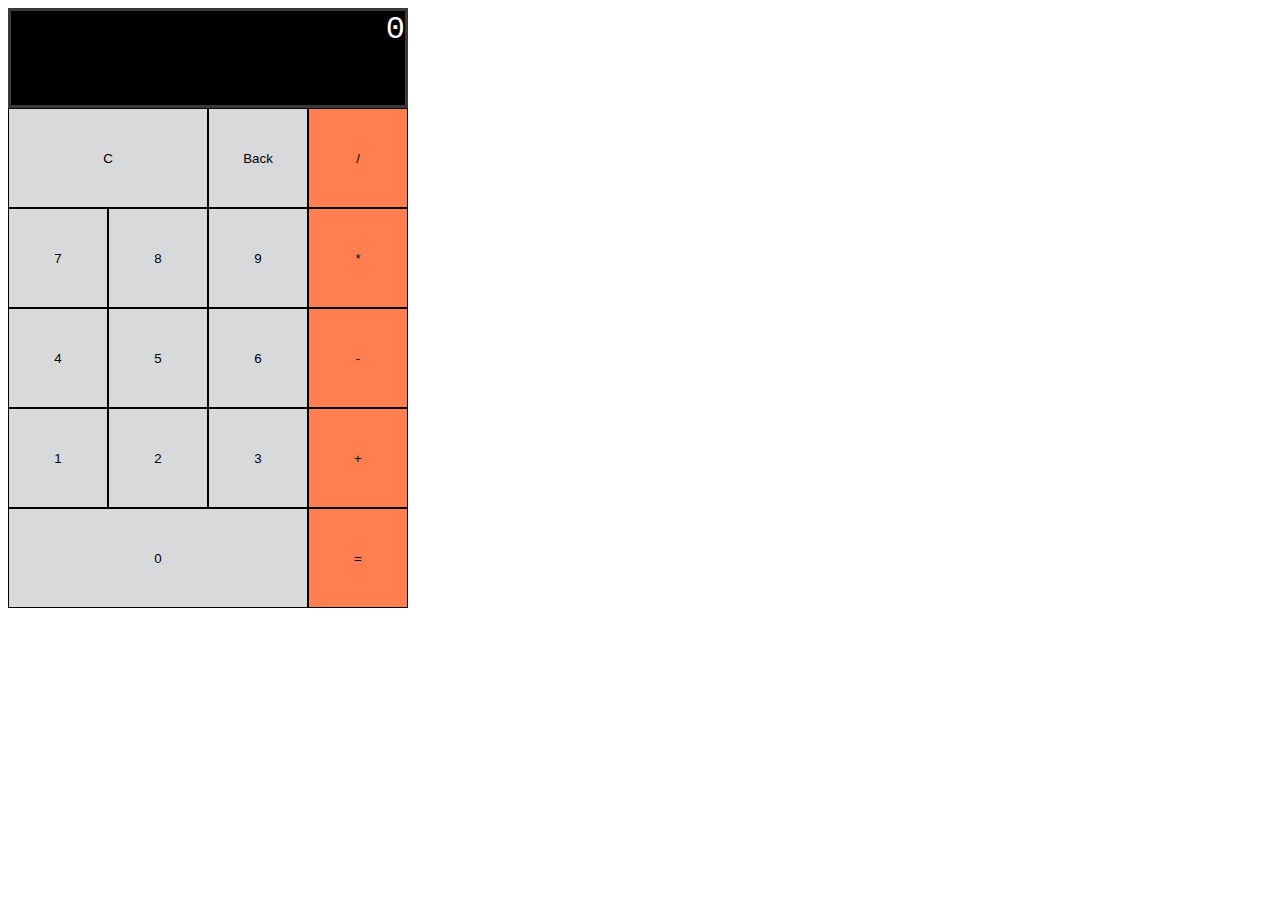
<file: calcindex.html>
<!DOCTYPE html>
<html lang="en">
<head>
    <meta charset="UTF-8">
    <meta name="viewport" content="width=device-width, initial-scale=1.0">
    <title>Calculator</title>
    <link rel="stylesheet" href="calcstyle.css">
</head>
<body>
    <div class="first">
        <div class="answer">
            0
        </div>
    </div>
    <div class="calc-button">
        <div class="row1 row">
            <button class="C">C</button>
            <button class="backspace num">Back</button>
            <button class="divide num op">/</button>
        </div>
        <div class="row2 row">
            <button class="7 num">7</button>
            <button class="8 num">8</button>
            <button class="9 num">9</button>  
            <button class="multiply num op">*</button>

        </div>
        <div class="row3 row">
            <button class="4 num">4</button>
            <button class="5 num">5</button>
            <button class="6 num">6</button>
            <button class="subtract num op">-</button>

        </div>
        <div class="row4 row">
            <button class="1 num">1</button>
            <button class="2 num">2</button>
            <button class="3 num">3</button>
            <button class="add num op">+</button>

        </div>
        <div class="row5 row">
            <button class="zero">0</button>
            <button class="equals num op">=</button>
        </div>
    </div>
    <script src="script.js"></script>
</body>
</html>
</file>
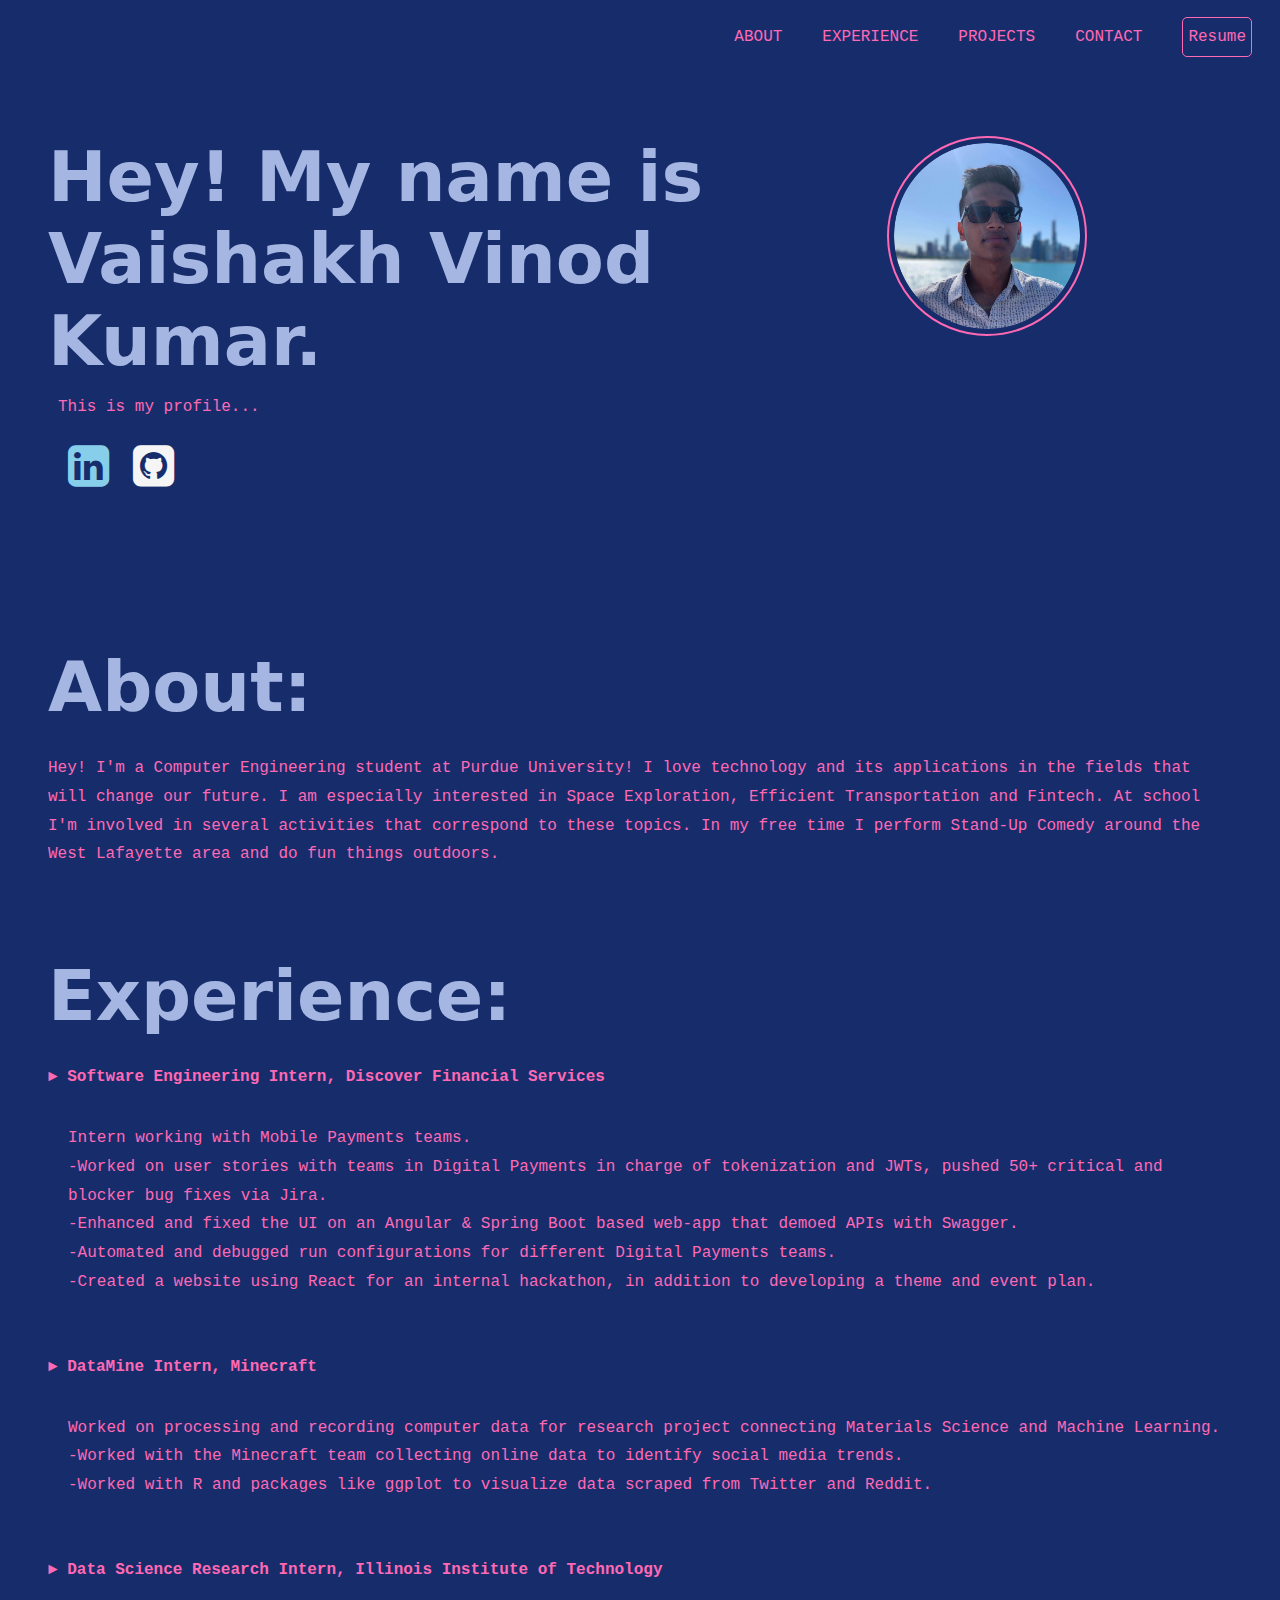
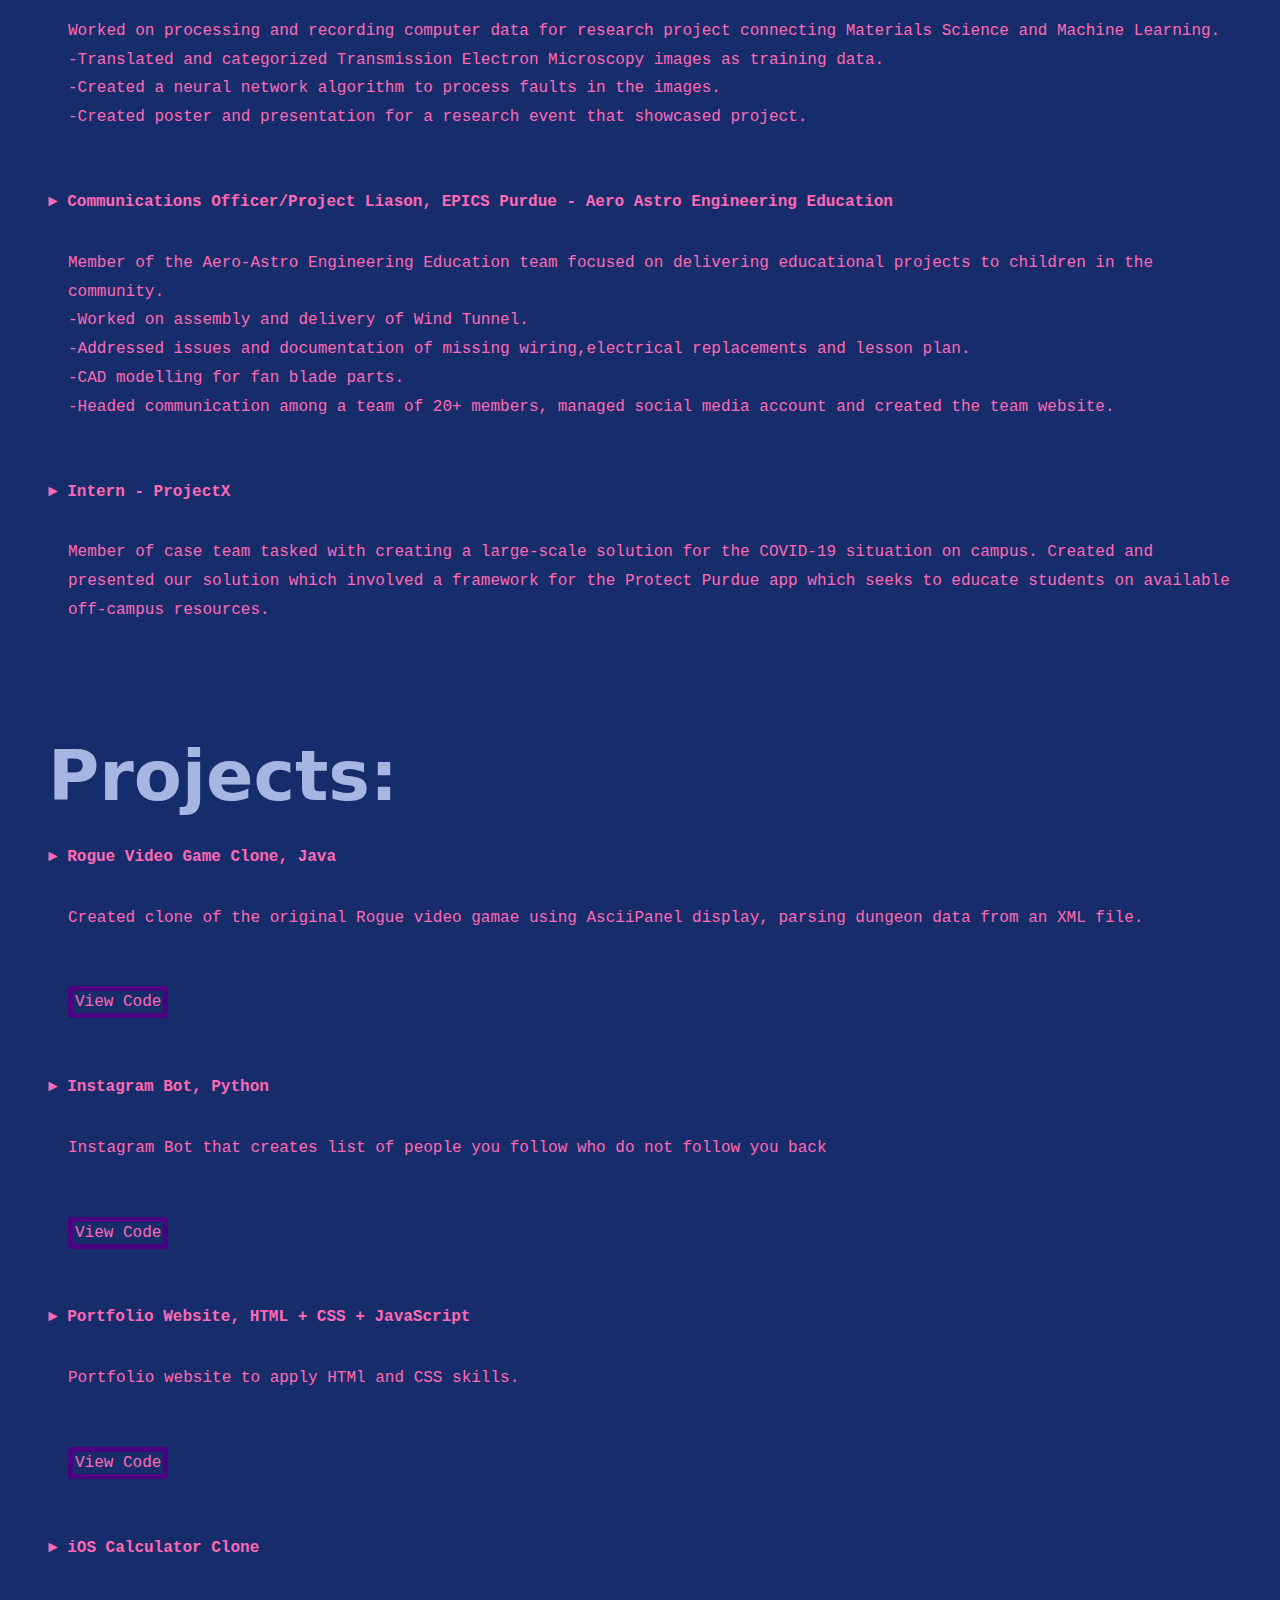
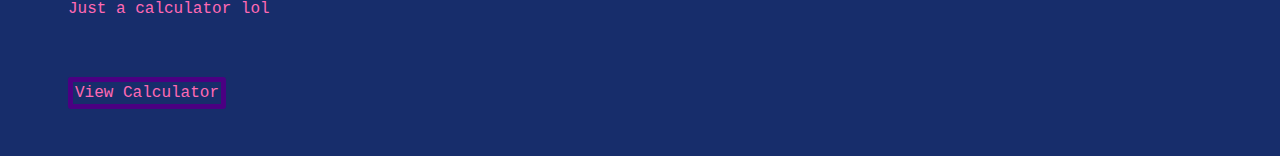
<file: oldindex.html>
<!DOCTYPE html>
<html lang="en">
<head>
    <meta charset="UTF-8">
    <meta name="viewport" content="width=device-width, initial-scale=1.0">
    <title>Hi! My name is Vaishakh.</title>
    <link rel="stylesheet" href="oldstyle.css">
    <link rel="stylesheet" href="https://cdnjs.cloudflare.com/ajax/libs/font-awesome/4.7.0/css/font-awesome.min.css">
</head>

<body>
    <ul class="navbarlist">
        <li class="navbarlink"><a href="#about">ABOUT</a></li>
        <li class="navbarlink"><a href="#experience">EXPERIENCE</a></li>
        <li class="navbarlink"><a href="#projects">PROJECTS</a></li>
        <li class="navbarlink"><a href="#contact">CONTACT</a></li>
        <li class="navbarlink resumebox"><a href="static_files/Resume_new.pdf" target="_blank" class="resume">Resume </a></li>
    </ul>

    <div class="row2">
        <div class="txtbox">
            <p class="bigtxt">Hey! My name is Vaishakh Vinod Kumar.</p>
            <p class="smalltxt">This is my profile...</p>
            <a href="https://www.linkedin.com/in/vaishakh-vinod-kumar-659815191/" target="_blank"><i class="fa fa-linkedin-square" style="font-size:48px;color:skyblue"></i></a>
            <a href="https://github.com/vvinodku" target="blank"><i class="fa fa-github-square" style="font-size:48px;color:whitesmoke"></i></a>
        </div>
        <div class="profilepic">
            <img src="static_files/circle-cropped.png" alt="Avatar" class="profile">
        </div>
    </div>

    <div id= "about" class="about">
        <p class="title">About:</p>
        <p class="txt">Hey! I'm a Computer Engineering student at Purdue University! I love technology and its applications in the fields that will change our future. I am especially interested in Space Exploration, Efficient Transportation and Fintech. At school I'm involved in several activities that correspond to these topics. In my free time I perform Stand-Up Comedy around the West Lafayette area and do fun things outdoors.</p>
    </div>

    <div id = "experience" class="experience">
        <p class="title">Experience:</p>
        <p class="txt bold"> ► Software Engineering Intern, Discover Financial Services </p>
        <p class="txt margin">
            Intern working with Mobile Payments teams. 
            <br>-Worked on user stories with teams in Digital Payments in charge of tokenization and JWTs, pushed 50+ critical and blocker bug fixes via Jira. 
            <br>-Enhanced and fixed the UI on an Angular & Spring Boot based web-app that demoed APIs with Swagger.
            <br>-Automated and debugged run configurations for different Digital Payments teams.
            <br>-Created a website using React for an internal hackathon, in addition to developing a theme and event plan.
        </p>

        <p class="txt bold"> ► DataMine Intern, Minecraft </p>
        <p class="txt margin">
            Worked on processing and recording computer data for research project connecting Materials Science and Machine Learning.
            <br>-Worked with the Minecraft team collecting online data to identify social media trends.
            <br>-Worked with R and packages like ggplot to visualize data scraped from Twitter and Reddit. 
        </p>

        <p class="txt bold"> ► Data Science Research Intern, Illinois Institute of Technology </p>
        <p class="txt margin">
            Worked on processing and recording computer data for research project connecting Materials Science and Machine Learning.
            <br>-Translated and categorized Transmission Electron Microscopy images as training data.
            <br>-Created a neural network algorithm to process faults in the images.
            <br>-Created poster and presentation for a research event that showcased project. 
        </p>

        <p class="txt bold"> ► Communications Officer/Project Liason, EPICS Purdue - Aero Astro Engineering Education </p>
        <p class="txt margin">
            Member of the Aero-Astro Engineering Education team focused on delivering educational projects to children in the community.
            <br>-Worked on assembly and delivery of Wind Tunnel.
            <br>-Addressed issues and documentation of missing wiring,electrical replacements and lesson plan.
            <br>-CAD modelling for fan blade parts.
            <br>-Headed communication among a team of 20+ members, managed social media account and created the team website. 
        </p>

        <p class="txt bold"> ► Intern - ProjectX</p>
        <p class="txt margin">
            Member of case team tasked with creating a large-scale solution for the COVID-19 situation on campus. Created and presented our solution which involved a framework for the Protect Purdue app which seeks to educate students on available off-campus resources.
        </p>
    </div>

    <div id="projects" class="projects">
        <p class="title">Projects:</p>
        <p class="txt bold"> ► Rogue Video Game Clone, Java </p>
        <p class="txt margin">Created clone of the original Rogue video gamae using AsciiPanel display, parsing dungeon data from an XML file. </p>
        <p class="txt margin"><a href="https://github.com/vvinodku/RogueProject" class="code" target="blank"> View Code </a></p>

        <p class="txt bold"> ► Instagram Bot, Python </p>
        <p class="txt margin">Instagram Bot that creates list of people you follow who do not follow you back</p>
        <p class="txt margin"><a href="https://github.com/vvinodku/InstagramBot" class="code" target="blank"> View Code </a></p>

        <p class="txt bold"> ► Portfolio Website, HTML + CSS + JavaScript </p>
        <p class="txt margin">Portfolio website to apply HTMl and CSS skills.</p>
        <p class="txt margin"><a href="https://github.com/vvinodku/InstagramBot" class="code" target="blank"> View Code </a></p>

        <p class="txt bold"> ► iOS Calculator Clone </p>
        <p class="txt margin">Just a calculator lol</p>
        <p class="txt margin"><a href="calcindex.html" class="code" target="blank"> View Calculator </a></p>

        
    </div>


    <!-- <div id="contact" class="contact">
        <p class="title">Contact Me</p>
        <input type="text" class="name" placeholder="Your Name">
        <input type="email" class="email" placeholder="Your Email">
        <textarea rows="1" class="message" placeholder="Message"></textarea>
        <button>Get in touch</button>
    </div> -->

    <script src="script.js"></script>
</body>
</html>
</file>
<file: calcstyle.css>
* {
    box-sizing: border-box;
}

.row {
    display: flex;
}

.answer {
    height: 100px;
    width: 400px;
    font-family: "Lucida Console", Courier, monospace;
    text-align: right;
    color: white;
    background-color: black;
    border: 3px solid rgb(58, 57, 57);
    justify-content: center;
    font-size: 32px;
}

.num {
    height:100px;
    width: 100px;
    background-color: #d8d9db;
    border: 1px solid black;
    justify-content: center;
}

.C {
    height: 100px;
    width: 200px;
    background-color: #d8d9db;
    text-align: center;
    border: 1px solid black;
    justify-content: center;
}

.zero {
    height: 100px;
    width: 300px;
    background-color: #d8d9db;
    border: 1px solid black;
    text-align: center;
    justify-content: center;
}

.op {
    background-color: coral;
    border: 1px solid black;
    text-align: center;
    justify-content: center;
}

.op:hover {
    background-color: #FFE4C4;
    
}

button:hover {
    background-color: rgb(139, 137, 134);
}
</file>
<file: oldstyle.css>
* {
    box-sizing: border-box;
}

html {
    scroll-behavior: smooth;
}
    
body {
    background-color: #172d6b;
}

.navbarlist {
    display: flex;
    justify-content: flex-end;
    list-style-type: none;
    margin: 0;
    padding: 10;
    overflow: hidden;
}

.navbarlink {
    padding: 20px;
    font-family: "Courier New", Courier, monospace;
}

/* .resumebox {
    border: 1px solid hotpink;
    padding: 12px 8px 12px 8px;
    border-radius: 8px;
    text-align: center;
    display: block;
    width: 100px;
} */

.resume{
    /* display: block; */
    width: 100px;
    background: none;
    border: 1px solid hotpink;
    text-align: center;
    text-decoration: none;
    padding: 10px 5px 10px 5px;
    transition: 0.4s linear;
    border-radius: 5px;
}

.resume:hover{
    background-color: #1a3683;
}

a {
    color: hotpink;
    text-decoration: none;
    transition: 0.4s linear;
}

i {
    margin-left: 20px;
    margin-top: 10px;
    transition: 0.4s linear;
}

i:hover {
    color: #888
}

a:visited {
    text-decoration: none;
}

a:hover {
    color: rgb(92, 2, 47);
}

.row2 {
    display: flex;
    height: 500px;
    margin-bottom: 10px;
}

.txtbox {
    width: 80%;
    margin-left: 40px;
}

.profilepic {
    margin-top: 70px;
    margin-left: 70px;
    width: 40%;
}

.profile{

    height: 200px;
    width: auto;
    padding: 5px;
    border: 2px solid hotpink;
    border-radius: 50%;
    margin-left: 0px;

}

.bigtxt {
    font-family: Calibre, "San Francisco", "SF Pro Text", -apple-system, system-ui, BlinkMacSystemFont, Roboto, "Helvetica Neue", "Segoe UI", Arial, sans-serif;
    font-size: 70px;
    color: #a6b6e2;
    font-weight: 600;
    margin-bottom: 0px;
}

.smalltxt {
    font-family: "Lucida Console", Monaco, monospace;
    color: hotpink;
    margin-left: 10px;
}

.icons {
    margin-left: 50px;
    margin-top: 10px;
}

.about {
    display: flex;
    flex-direction: column;
    margin-left: 40px;
    justify-content: start;
}

.experience {
    display: flex;
    flex-direction: column;
    margin-left: 40px;
}

.projects {
    display: flex;
    flex-direction: column;
    margin-left: 40px;
    justify-content: start;
}

.contact {
    padding: 80px;
    text-align: center;
}

.contact p {
    margin-bottom: 40px;
}

.name, .email, .message {
    background: none;
    border: none;
    border-bottom: 1px solid;
    color: #888;
    padding: 10px 6px;
    margin-bottom: 40px;
}
.name {
    float: left;
    min-width: 49%;
}

.email {
    float: right;
    min-width: 49%;
}

.message {
    min-width: 100%;
    max-width: 100%;
}

.contact button {
    background: none;
    border: 1px solid;
    border-radius: 8px;
    color: #888;
    font-size: 14px;
    padding: 10px 40px;
    transition: 0.4s linear;

}

.contact button:hover {
    background: #1a3683;

}

.title {
    font-family: Calibre, "San Francisco", "SF Pro Text", -apple-system, system-ui, BlinkMacSystemFont, Roboto, "Helvetica Neue", "Segoe UI", Arial, sans-serif;
    font-size: 70px;
    color: #a6b6e2;
    font-weight: 600;
    margin-bottom: 10px;
}
.txt {
    font-family: "Lucida Console", Monaco, monospace;
    color: hotpink;
    line-height: 1.8;
    margin-right: 40px;
}

.bold {
    font-weight: bold;
}

.margin {
    margin-bottom: 40px;
    margin-left: 20px;
}

.code {
    border: 5px solid indigo;
    padding: 2px;
    border-radius: 3px;
}

/* ul.navbarlist {
    list-style-type: none;
    margin: 0;
    padding: 0;
    overflow: hidden;
  }
  
li.navbarlink {
    float: right;
    display: block;
    padding: 20px;
}

a:link {
    color: hotpink;
    text-decoration: none;
  }

a:hover {
    color: rgb(92, 2, 47);
  }

.resumebox { 
    height: 30px;
    width: 30px;
    background-color: indigo;
    text-align: center;


} */
</file>
